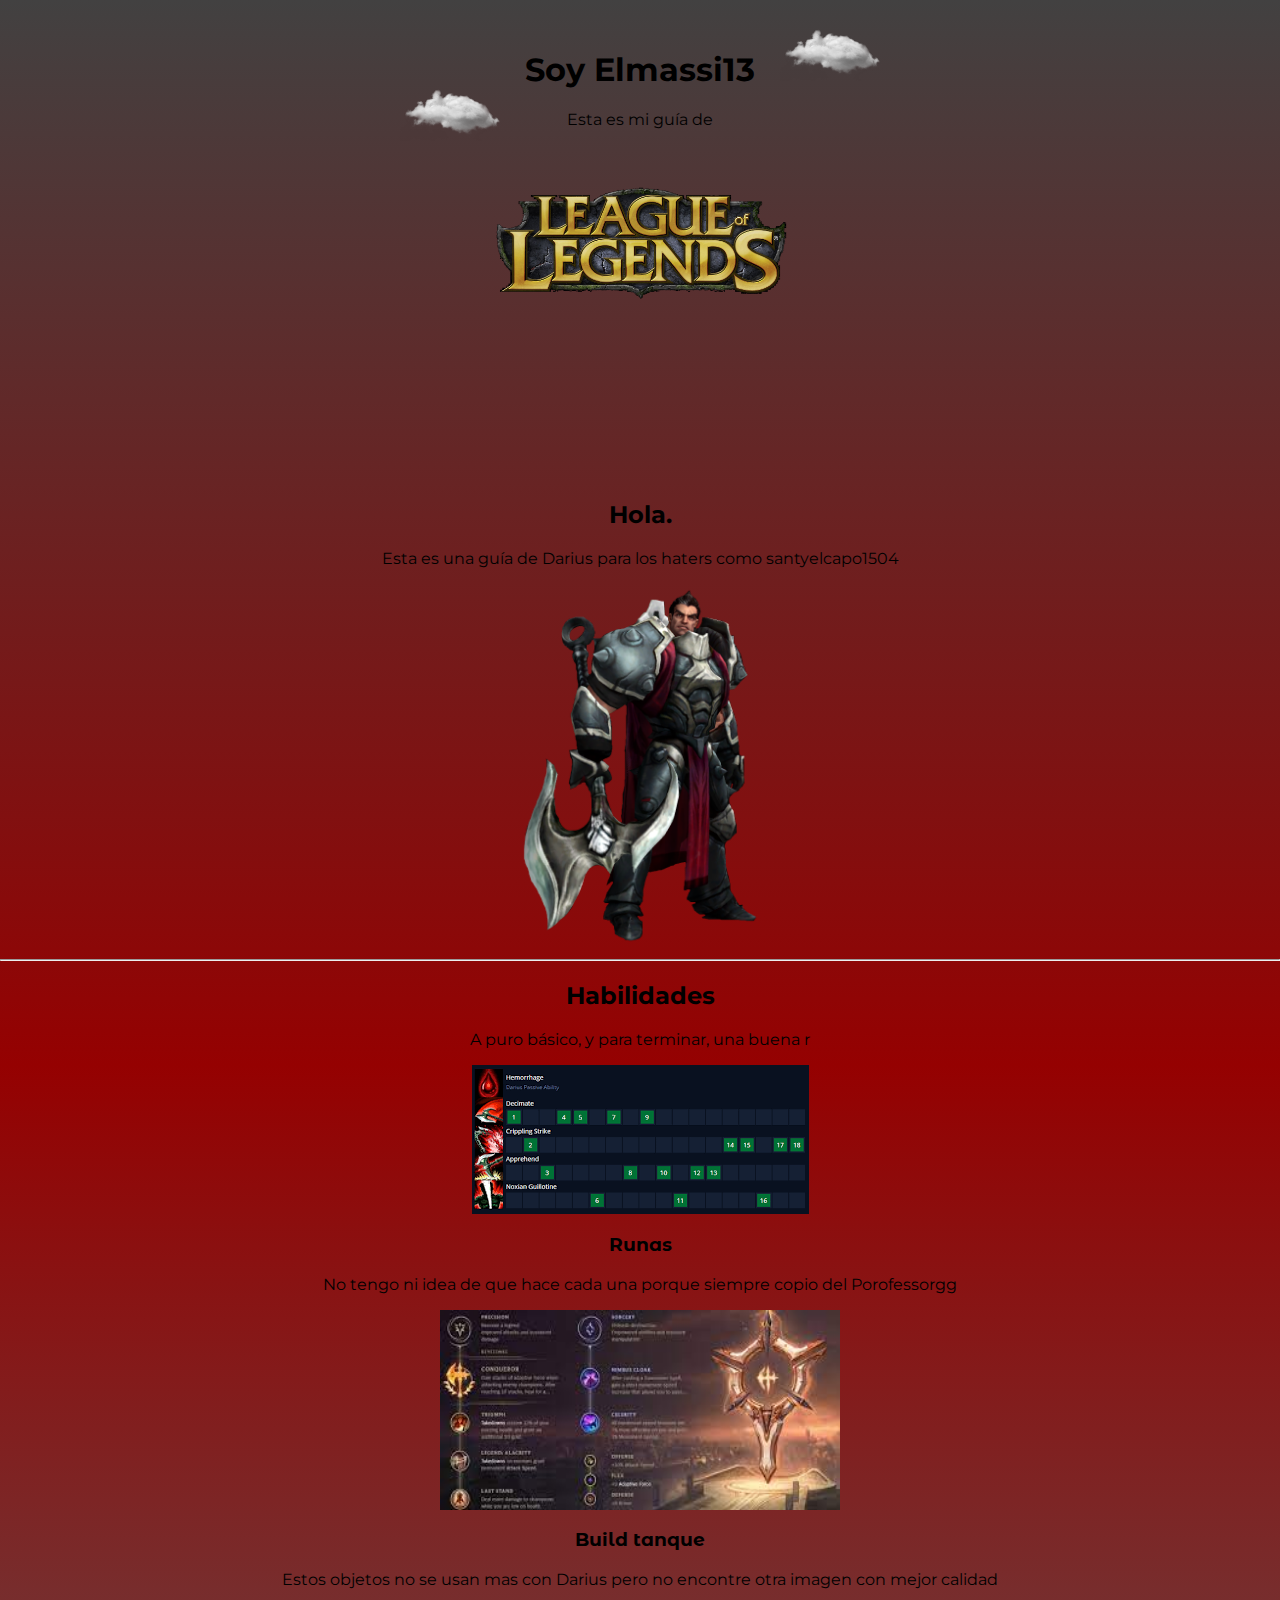
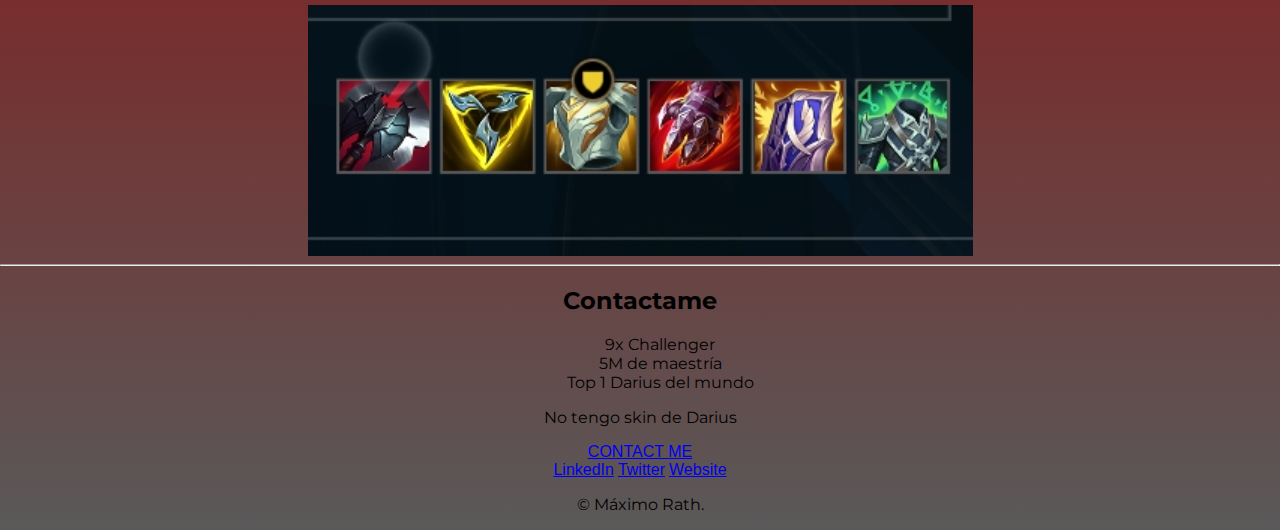
<file: index.html>
<html lang="en">
  <head>
    <meta charset="UTF-8" />
    <meta http-equiv="X-UA-Compatible" content="IE=edge" />
    <meta name="viewport" content="width=device-width, initial-scale=1.0" />
    <title>Máximo Rath</title>
    <link rel="stylesheet" href="styles.css" />
    <link rel="icon" href="android-chrome-192x192aa.png" />
    <link rel="preconnect" href="https://fonts.googleapis.com" />
    <link rel="preconnect" href="https://fonts.gstatic.com" crossorigin />
    <link
      href="https://fonts.googleapis.com/css2?family=Pacifico&family=Roboto:wght@100;500;700&display=swap"
      rel="stylesheet"
    />
    <link rel="preconnect" href="https://fonts.googleapis.com" />
    <link rel="preconnect" href="https://fonts.gstatic.com" crossorigin />
    <link
      href="https://fonts.googleapis.com/css2?family=Sacramento&display=swap"
      rel="stylesheet"
    />
    <link rel="preconnect" href="https://fonts.googleapis.com" />
    <link rel="preconnect" href="https://fonts.gstatic.com" crossorigin />
    <link
      href="https://fonts.googleapis.com/css2?family=Montserrat&display=swap"
      rel="stylesheet"
    />
    <link rel="preconnect" href="https://fonts.googleapis.com" />
    <link rel="preconnect" href="https://fonts.gstatic.com" crossorigin />
    <link
      href="https://fonts.googleapis.com/css2?family=Montserrat+Alternates:wght@300&display=swap"
      rel="stylesheet"
    />
  </head>

  <body>
    <div class="top-container">
      <img class="cloud1" src="pngwing.com (9).png" alt="" />
      <img class="cloud2" src="pngwing.com (9).png" alt="" />
      <h1>Soy Elmassi13</h1>
      <p>Esta es mi guía de</p>
      <a href="shoes.html"
        ><img class="lol-logo" src="pngegg (1).png" alt=""
      /></a>
      
      </div>
    </div>

    <div class="middle-container">
      <div class="profile">
        
        <h2>Hola.</h2>
        <p>
          Esta es una guía de Darius para los haters como santyelcapo1504
        </p>
        <img class="darius-png" src="pngegg.png" alt="darius-png" />
      <hr />
      <div class="skills">
        <h2>Habilidades</h2>
        <p>A puro básico, y para terminar, una buena r</p>
        <div class="skill-row">
          <img src="dariushabilidad.png" alt="" />
        
          <h3>Runas</h3>
          <p>
            No tengo ni idea de que hace cada una porque siempre copio del Porofessorgg
          </p>
        </div>
        <div class="skill-row">
          <img class="darius-runes" src="runesdarius.jpeg" alt="" />
          <h3>Build tanque</h3>
          <p>
            Estos objetos no se usan mas con Darius pero no encontre otra imagen con mejor calidad
          </p>
          <img src="Tanky-Build.jpg" alt="">
        </div>
      </div>
      <hr />
      <div class="contact-me">
        <h2>Contactame</h2>
        <ul>
          <li>9x Challenger</li>
          <li>5M de maestría</li>
          <li>Top 1 Darius del mundo</li>
        </ul>     
        <p>
          No tengo skin de Darius
        </p>
        <a class="btn" href="mailto:maximorath13@gmail.com">CONTACT ME</a>
      </div>
    </div>

    <div class="bottom-container">
      <a class="footer-link" href="https://www.linkedin.com/">LinkedIn</a>
      <a class="footer-link" href="https://twitter.com/">Twitter</a>
      <a class="footer-link" href="https://www.appbrewery.co/">Website</a>
      <p>© Máximo Rath.</p>
    </div>
  </body>
</html>
</file>
<file: styles.css>
h1 {
    font-family: 'Montserrat', sans-serif;
    margin-top: 0;
}

ul {
    list-style-type: none;
   
}

li {
    font-family: 'Montserrat', sans-serif;
   
}
p {
    font-family: 'Montserrat', sans-serif;    
}

h2 {
    font-family: 'Montserrat', sans-serif; 
}

h3 {
    font-family: 'Montserrat Alternates', sans-serif;
    
}
body {
 margin: 0;
 background-image: linear-gradient( rgb(66, 65, 65), rgb(149, 1, 1), rgb(90, 89, 89));  
 
 
}

.top-container {
    
   
    position: relative;
    padding-top: 50px;
    text-align: center;
    padding-bottom: 200px;
    background-image: url(https://media.tenor.com/3d5Op1isvrwAAAAC/darius-league-of-legends.gif);
    background-size: 100%;
    
    
    
}


.cloud1 {
    position: absolute;
    left: 400px;
    top: 80px;
}

.cloud2 {
    position: absolute;
    right: 400px;
    top: 20px;
}
    
.lol-logo {
    position: relative;
    top: 40px;
    width: 300px;
    
}

.lol-logo:hover {
    opacity: 0.7;
    cursor: pointer;
}

.darius-png {
    width: 250px;
}

.middle-container {
    text-align: center;  
   
}

.btn {
    font-family:Arial, Helvetica, sans-serif ;
}
.footer-link {
    font-family: Arial, Helvetica, sans-serif;
}
.darius-runes {
    height: 200px;
    width: 400px;
}
</file>
